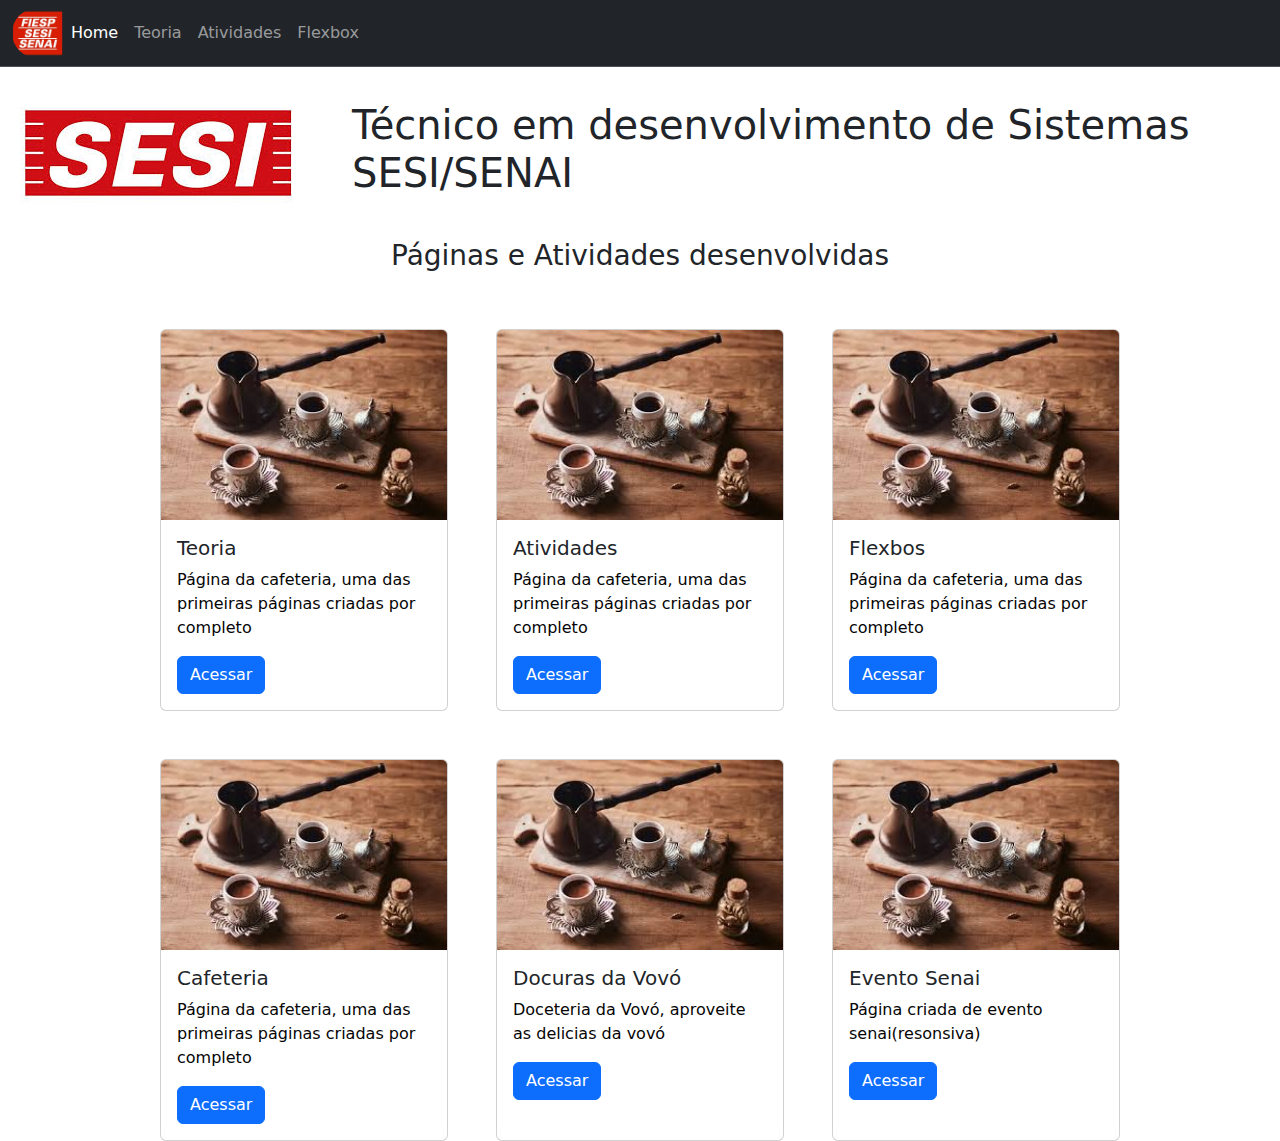
<file: index.html>
<!DOCTYPE html>
<html lang="pt-br">
<head>
    <meta charset="UTF-8">
    <meta name="viewport" content="width=device-width, initial-scale=1.0">
    <title>Página Principal</title>
    <link rel="stylesheet" href="./css/styles.css">
    <link href="https://cdn.jsdelivr.net/npm/bootstrap@5.3.3/dist/css/bootstrap.min.css" rel="stylesheet" integrity="sha384-QWTKZyjpPEjISv5WaRU9OFeRpok6YctnYmDr5pNlyT2bRjXh0JMhjY6hW+ALEwIH" crossorigin="anonymous">
</head>
<body>
    <nav class="navbar navbar-expand-lg bg-dark border-bottom border-body" data-bs-theme="dark">
        <div class="container-fluid">
          <img src="./img/logo.png" class="object-fit-cover rounded-start-circle" style="height: 50px;" alt="">
          <button class="navbar-toggler" type="button" data-bs-toggle="collapse" data-bs-target="#navbarSupportedContent" aria-controls="navbarSupportedContent" aria-expanded="false" aria-label="Toggle navigation">
            <span class="navbar-toggler-icon"></span>
          </button>
          <div class="collapse navbar-collapse" id="navbarSupportedContent">
            <ul class="navbar-nav me-auto mb-2 mb-lg-0">
              <li class="nav-item">
                <a class="nav-link active" aria-current="page" href="#">Home</a>
              </li>
              <li class="nav-item">
                <a class="nav-link" href="#teoria">Teoria</a>
              </li>
              <li class="nav-item">
                <a class="nav-link" href="#atividades">Atividades</a>
              </li>
              
              <li class="nav-item">
                <a class="nav-link" href="#flexbox">Flexbox</a>
              </li>

            </ul>
          </div>
        </div>
      </nav>
      <main class="container-fluid d-flex flex-column align-items-center">
        <div class="d-flex align-items-center gap-5 justify-content-center">
            <img src="img/sesi.png" alt="">
            <h1>Técnico em desenvolvimento de Sistemas SESI/SENAI</h1>
        </div>
        
        <div class="mb-5 text-center">
            <h3>Páginas e Atividades desenvolvidas</h3>
        </div>
        <!-- seção cards  -->
        <div class="d-flex flex-wrap overflow-hidden gap-5 justify-content-center">
            <div class="card" style="width: 18rem;" id="teoria">
                <img src="./img/cafe-3.png" class="card-img-top" alt="...">
                <div class="card-body">
                  <h5 class="card-title">Teoria</h5>
                  <p class="card-text">Página da cafeteria, uma das primeiras páginas criadas por completo</p>
                  <a href="./teoria.html" class="btn btn-primary">Acessar</a>
                </div>
            </div>

            <div class="card" style="width: 18rem;" id="atividades">
            <img src="./img/cafe-3.png" class="card-img-top" alt="...">
            <div class="card-body">
                <h5 class="card-title">Atividades</h5>
                <p class="card-text">Página da cafeteria, uma das primeiras páginas criadas por completo</p>
                <a href="./atividades/atividades.html" class="btn btn-primary">Acessar</a>
                </div>
            </div>

            <div class="card" style="width: 18rem;" id="flexbox">
                <img src="./img/cafe-3.png" class="card-img-top" alt="...">
                <div class="card-body">
                    <h5 class="card-title">Flexbos</h5>
                    <p class="card-text">Página da cafeteria, uma das primeiras páginas criadas por completo</p>
                    <a href="./teoria_flexbox.html" class="btn btn-primary">Acessar</a>
                    </div>
            </div>
            
            <div class="card" style="width: 18rem;" id="cafeteria">
                <img src="./img/cafe-3.png" class="card-img-top" alt="...">
                <div class="card-body">
                  <h5 class="card-title">Cafeteria</h5>
                  <p class="card-text">Página da cafeteria, uma das primeiras páginas criadas por completo</p>
                  <a href="./atividades/exe09_cafeteria/index.html" class="btn btn-primary">Acessar</a>
                </div>
            </div>
            <div class="card" style="width: 18rem;" id="docuras">
                <img src="./img/cafe-3.png" class="card-img-top" alt="...">
                <div class="card-body">
                  <h5 class="card-title">Docuras da Vovó</h5>
                  <p class="card-text">Doceteria  da Vovó, aproveite as delicias da vovó</p>

                  <a href="./atividades/exe11_docuras_da_vovo/index.html" class="btn btn-primary">Acessar</a>
                </div>
            </div>

            <div class="card" style="width: 18rem;" id="docuras">
              <img src="./img/cafe-3.png" class="card-img-top" alt="...">
              <div class="card-body">
                <h5 class="card-title">Evento Senai</h5>
                <p class="card-text">Página criada de evento senai(resonsiva)</p>

                <a href="./atividades/exe12_evento_senai/index.html" class="btn btn-primary">Acessar</a>
              </div>
          </div>
        </div>
      </main>



    <script src="https://cdn.jsdelivr.net/npm/bootstrap@5.3.3/dist/js/bootstrap.bundle.min.js" integrity="sha384-YvpcrYf0tY3lHB60NNkmXc5s9fDVZLESaAA55NDzOxhy9GkcIdslK1eN7N6jIeHz" crossorigin="anonymous"></script>
</body>
</html>
</file>
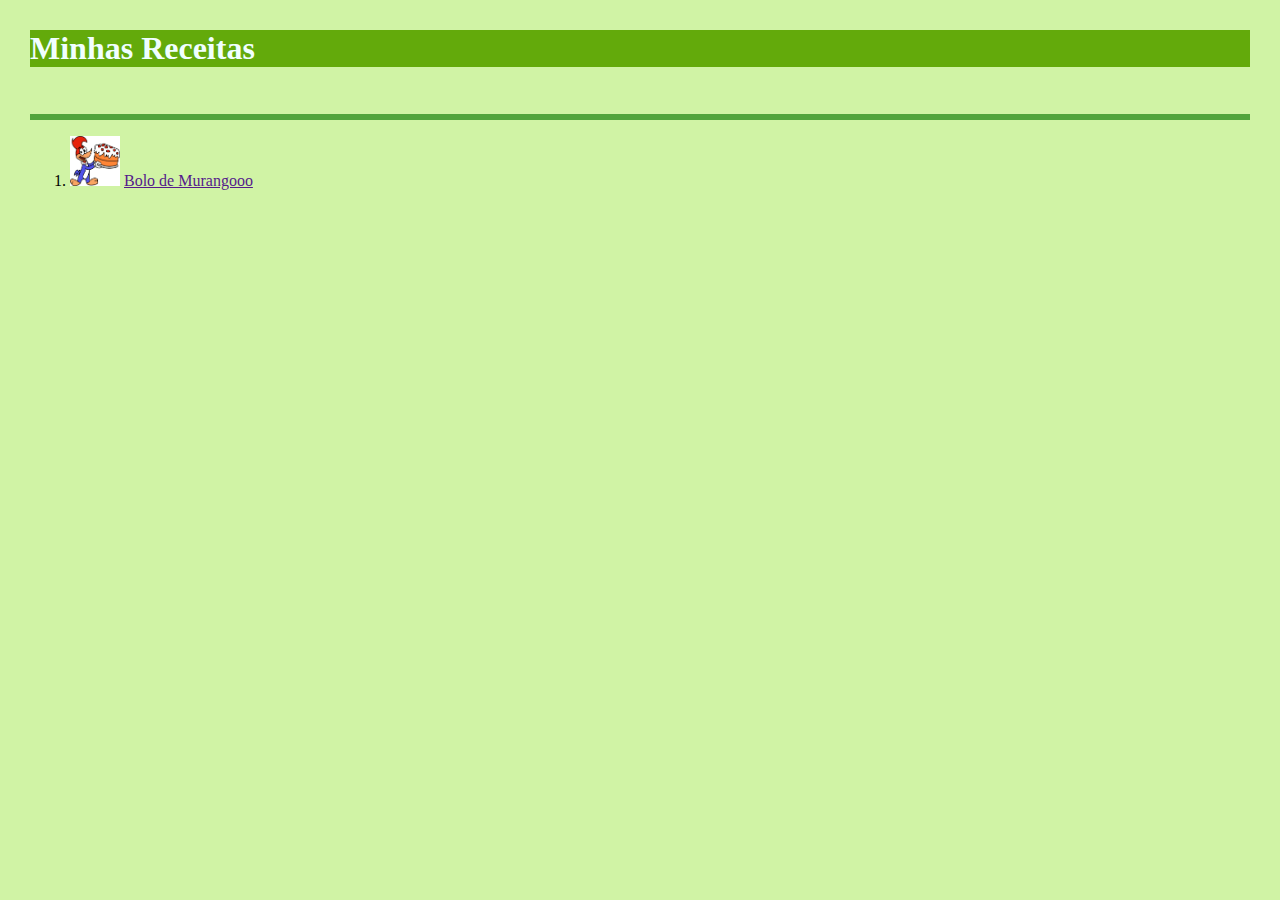
<file: atividades/exe05_receitas/index.html>
<!DOCTYPE html>
<html lang="en">
<head>
    <meta charset="UTF-8">
    <meta name="viewport" content="width=device-width, initial-scale=1.0">
    <title>Livro de Receitas</title>
    <style>
        body{
            margin: 30px;
            background-color: rgb(208, 243, 165);
        }
        h1{
            background-color: rgb(99, 170, 11);
            color: azure;
        }
        .imagem{
            width: 50px;
            height: 50px;
        }
        hr{
           border: rgb(81, 164, 60) 3px solid;
        }
    </style>
</head>
<body>
    <h1>Minhas Receitas</h1><br>
    <hr>
    <ol>
        <li>
            <img class="imagem" src="[data-uri]" alt="">
            <a href="">Bolo de Murangooo</a>
        </li>
    </ol>
</body>
</html>
</file>
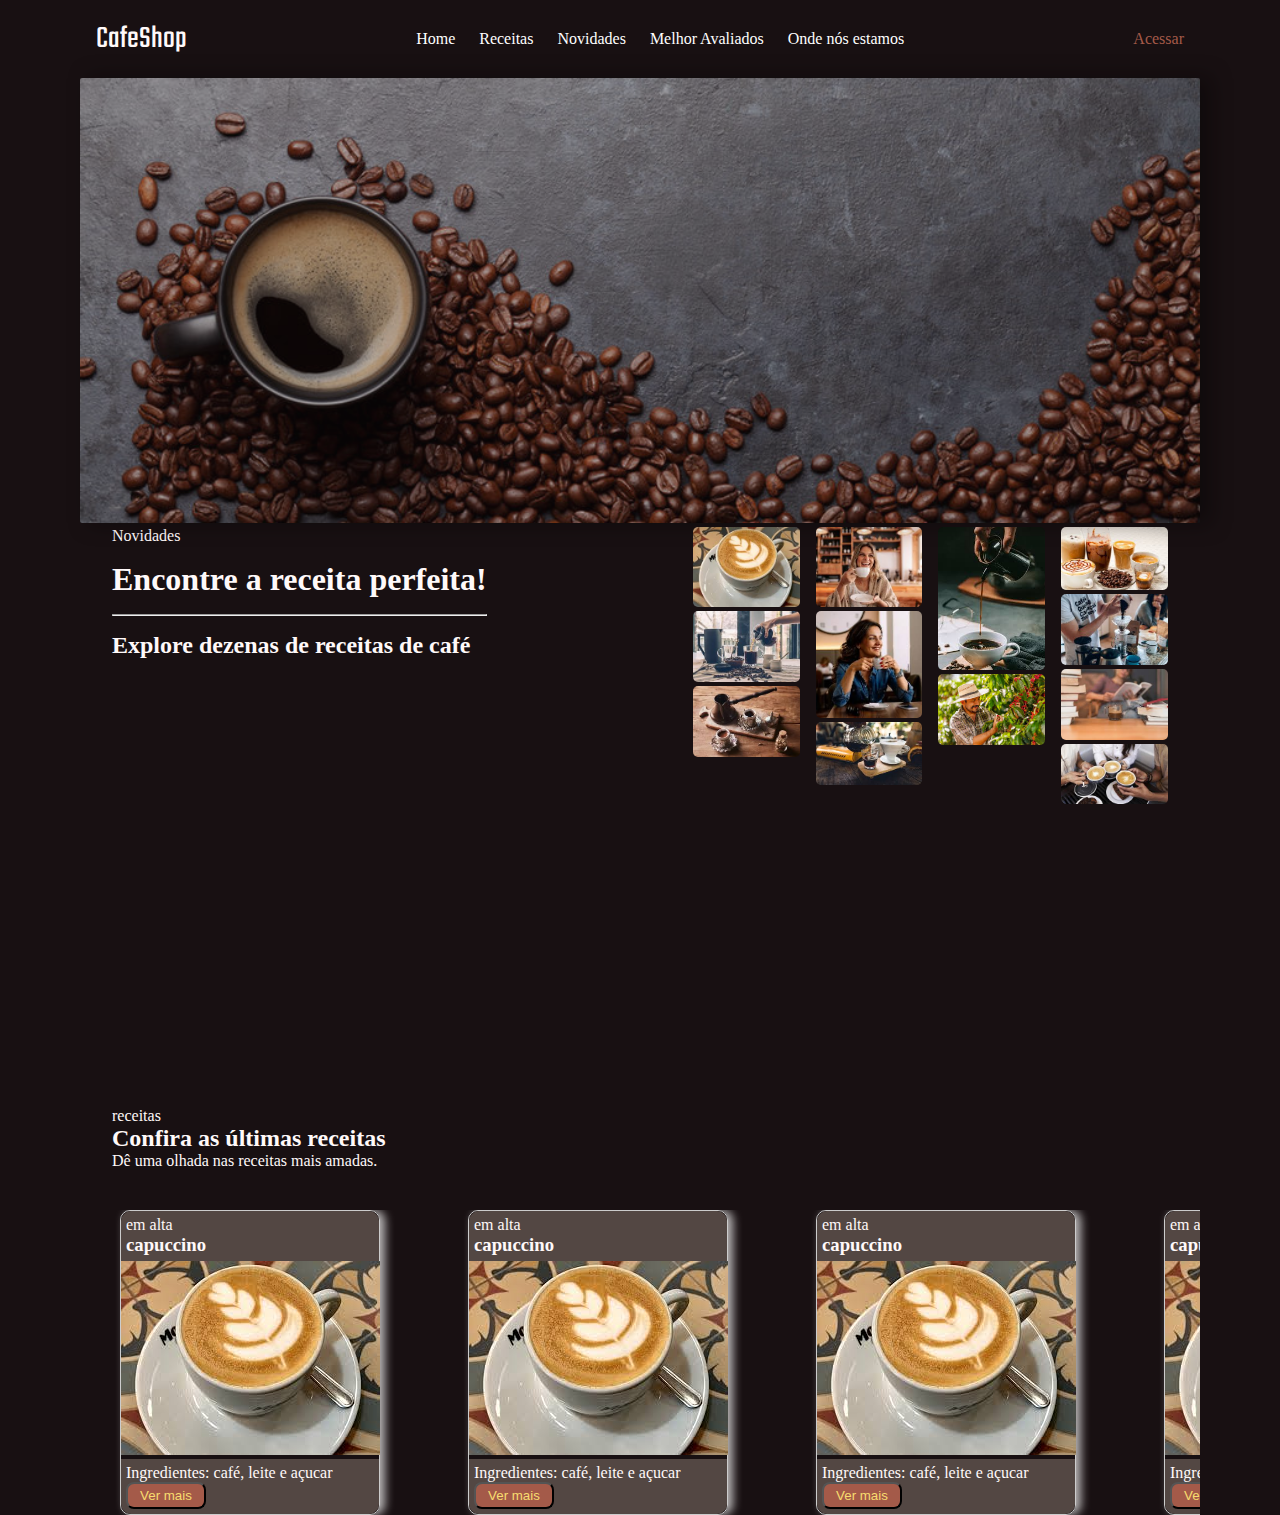
<file: atividades/exe09_cafeteria/index.html>
<!DOCTYPE html>
<html lang="pt-br">
  <head>
    <meta charset="UTF-8" />
    <meta name="viewport" content="width=device-width, initial-scale=1.0" />
    <title>CafeShop</title>
    <link rel="stylesheet" href="./css/styles.css" />
  </head>
  <body>
    <header>
      <nav>
        <span class="logo">CafeShop</span>
        <ul class="menu">
          <li><a href="">Home</a></li>
          <li><a href="#receitas">Receitas</a></li>
          <li><a href="">Novidades</a></li>
          <li><a href="./avaliados.html">Melhor Avaliados</a></li>
          <li><a href="./mapa.html">Onde nós estamos</a></li>
        </ul>
        <a href="" class="acessar">Acessar</a>
      </nav>
    </header>

    <main>
      <div>
        <figure class="banner-cafe">
          <img src="./img/cafe.jpg" alt="" />
        </figure>

        <section class="banner-novidades">
          <header class="banner-conteudo">
            <span>Novidades</span>
            <h1>Encontre a receita perfeita!</h1>
            <hr />
            <h2>Explore dezenas de receitas de café</h2>
          </header>

          <div class="banner-imagens">
            <figure><img src="./img/cafe-1.png" alt="" /></figure>
            <figure><img src="./img/cafe-2.png" alt="" /></figure>
            <figure><img src="./img/cafe-3.png" alt="" /></figure>
            <figure><img src="./img/cafe-4.png" alt="" /></figure>
            <figure><img src="./img/cafe-5.png" alt="" /></figure>
            <figure><img src="./img/cafe-6.png" alt="" /></figure>
            <figure><img src="./img/cafe-7.png" alt="" /></figure>
            <figure><img src="./img/cafe-8.png" alt="" /></figure>
            <figure><img src="./img/cafe-9.png" alt="" /></figure>
            <figure><img src="./img/cafe-10.png" alt="" /></figure>
            <figure><img src="./img/cafe-11.png" alt="" /></figure>
            <figure><img src="./img/cafe-12.png" alt="" /></figure>
          </div>
        </section>
      </div>

      <header class="receitas" id="receitas">
        <span>receitas</span>
        <h2>Confira as últimas receitas</h2>
        <p>Dê uma olhada nas receitas mais amadas.</p>
      </header> 

      <div class="card-novo">
           
        <div class="card">
            <header class="cabecalho-card">
                <span>em alta</span>
                <h3>capuccino</h3>
            </header>
            <section  class="conteudo-card">
                <img src="./img/cafe-1.png" alt="Foto de um cafe na xicara">
            </section>
            <footer class="rodape-card">
                <p>Ingredientes: café, leite e açucar</p>
                <button>Ver mais</button>
            </footer>
        </div>

        <div class="card">
            <header class="cabecalho-card">
                <span>em alta</span>
                <h3>capuccino</h3>
            </header>
            <section  class="conteudo-card">
                <img src="./img/cafe-1.png" alt="Foto de um cafe na xicara">
            </section>
            <footer class="rodape-card">
                <p>Ingredientes: café, leite e açucar</p>
                <button>Ver mais</button>
            </footer>
        </div>

        <div class="card">
            <header class="cabecalho-card">
                <span>em alta</span>
                <h3>capuccino</h3>
            </header>
            <section  class="conteudo-card">
                <img src="./img/cafe-1.png" alt="Foto de um cafe na xicara">
            </section>
            <footer class="rodape-card">
                <p>Ingredientes: café, leite e açucar</p>
                <button>Ver mais</button>
            </footer>
        </div>

        <div class="card">
            <header class="cabecalho-card">
                <span>em alta</span>
                <h3>capuccino</h3>
            </header>
            <section  class="conteudo-card">
                <img src="./img/cafe-1.png" alt="Foto de um cafe na xicara">
            </section>
            <footer class="rodape-card">
                <p>Ingredientes: café, leite e açucar</p>
                <button>Ver mais</button>
            </footer>
        </div>

      </div>
    </main>
  </body>
</html>
</file>
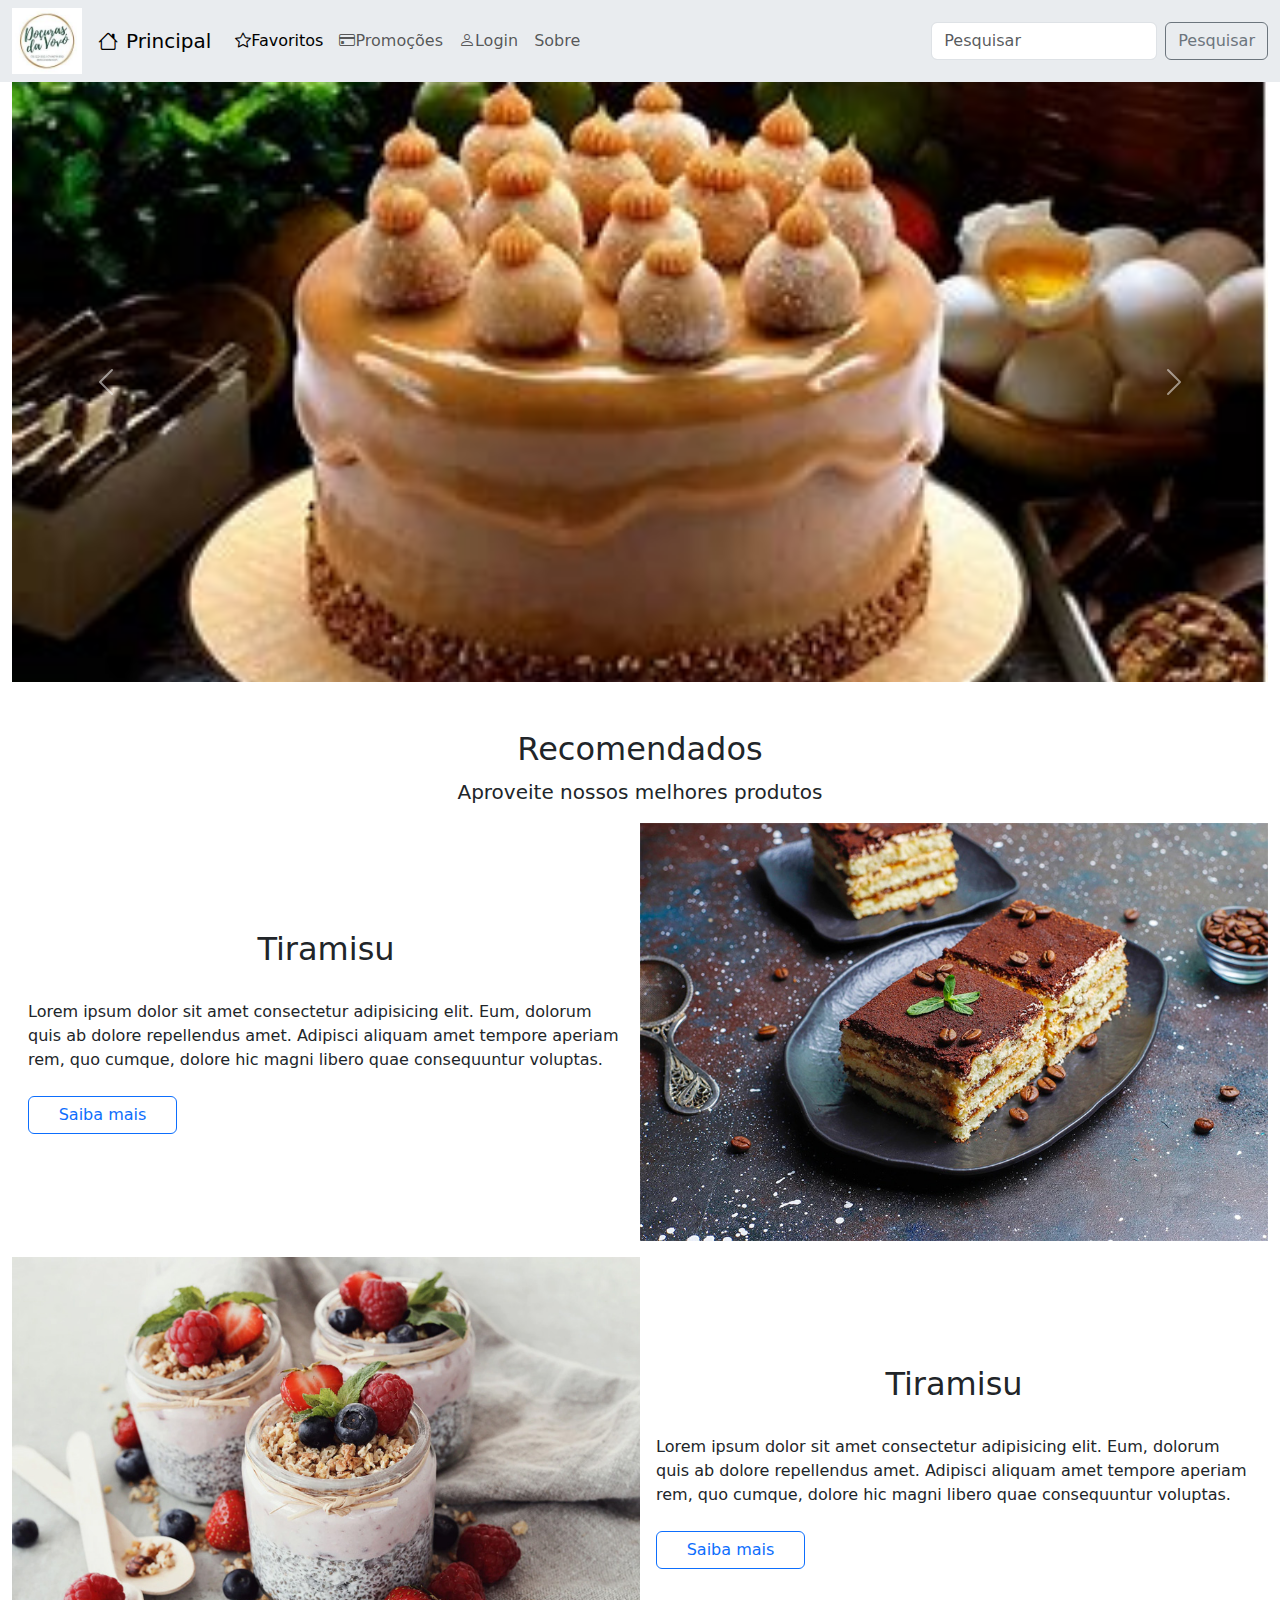
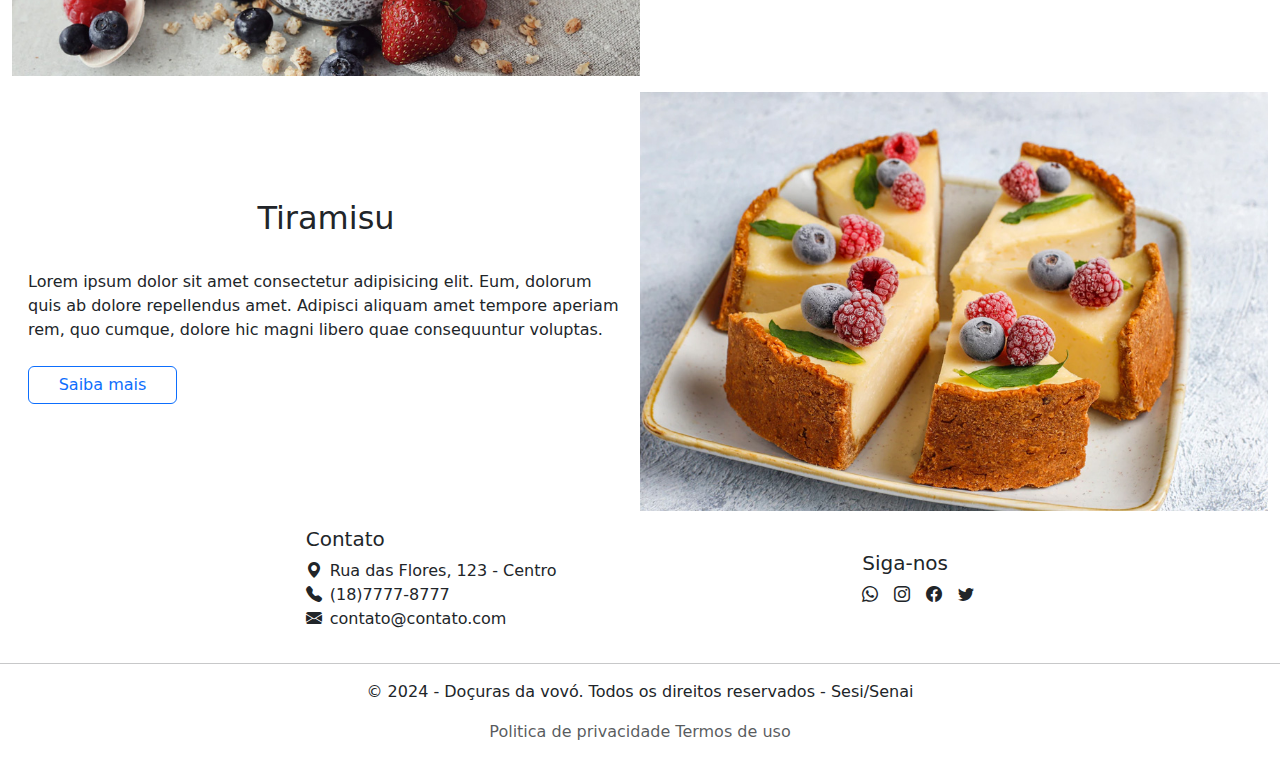
<file: atividades/exe11_docuras_da_vovo/index.html>
<!DOCTYPE html>
<html lang="pt-br">
<head>
    <meta charset="UTF-8">
    <meta name="viewport" content="width=device-width, initial-scale=1.0">
    <title>Doçuras da vovó</title>
    <link rel="stylesheet" href="./css/style.css">

    <!-- Incluindo o bootstrap -->
    <link href="https://cdn.jsdelivr.net/npm/bootstrap@5.3.3/dist/css/bootstrap.min.css" rel="stylesheet" integrity="sha384-QWTKZyjpPEjISv5WaRU9OFeRpok6YctnYmDr5pNlyT2bRjXh0JMhjY6hW+ALEwIH" crossorigin="anonymous">

    <!-- Incluindo icones -->
    <link rel="stylesheet" href="https://cdn.jsdelivr.net/npm/bootstrap-icons@1.11.3/font/bootstrap-icons.min.css">
</head>
<body>
    <!-- Barra de navegação -->
    <nav class="navbar navbar-expand-lg bg-body-secondary">
        <div class="container-fluid">
          <img src="./img/logo.png" class="logo">
          <a class="navbar-brand ms-3" href="#">
            <i class="bi bi-house me-2"></i>Principal
          </a>
          <button class="navbar-toggler" type="button" data-bs-toggle="collapse" data-bs-target="#navbarSupportedContent" aria-controls="navbarSupportedContent" aria-expanded="false" aria-label="Toggle navigation">
            <span class="navbar-toggler-icon"></span>
          </button>
          <div class="collapse navbar-collapse" id="navbarSupportedContent">
            <ul class="navbar-nav me-auto mb-2 mb-lg-0">
              <li class="nav-item">
                <a class="nav-link active" aria-current="page" href="#">
                    <i class="bi bi-star azul"></i>Favoritos</a>
              </li>
              <li class="nav-item">
                <a class="nav-link" href="#">
                    <i class="bi bi-credit-card"></i>Promoções</a>
              </li>
              <li class="nav-item">
                <a class="nav-link" href="#">
                    <i class="bi bi-person"></i>Login</a>
              </li>
              <li class="nav-item">
                <a class="nav-link" href="#">Sobre</a>
              </li>
            </ul>

            <form class="d-flex" role="search">
              <input class="form-control me-2" type="search" placeholder="Pesquisar" aria-label="Search">
              <button class="btn btn-outline-secondary" type="submit">Pesquisar</button>
            </form>
          </div>
        </div>
      </nav>
      <main class="container-fluid">
        <!-- criando carrossel -->

        <div id="carouselExample" class="carousel slide">
            <div class="carousel-inner">
              <div class="carousel-item active">
                <img src="./img/carrossel1.png" class="d-block w-100" alt="...">
              </div>
              <div class="carousel-item">
                <img src="./img/carrossel2.png" class="d-block w-100" alt="...">
              </div>
              <div class="carousel-item">
                <img src="./img/carrossel3.png" class="d-block w-100" alt="...">
              </div>
            </div>
            <button class="carousel-control-prev" type="button" data-bs-target="#carouselExample" data-bs-slide="prev">
              <span class="carousel-control-prev-icon" aria-hidden="true"></span>
              <span class="visually-hidden">Previous</span>
            </button>
            <button class="carousel-control-next" type="button" data-bs-target="#carouselExample" data-bs-slide="next">
              <span class="carousel-control-next-icon" aria-hidden="true"></span>
              <span class="visually-hidden">Next</span>
            </button>
          </div>

          <!-- Recomendados -->
           <div class="text-center mt-5">
                <h2>Recomendados</h2>
                <span class="fs-5">Aproveite nossos melhores produtos</span>
           </div>

           <!-- Produtos -->
           <section class="d-flex align-items-center w-100 mt-3">
             <div class="d-flex flex-column w-50 p-3 gap-4">
                <h2 class="text-center">Tiramisu</h2>
                <span>Lorem ipsum dolor sit amet consectetur adipisicing elit. Eum, dolorum quis ab dolore repellendus amet. Adipisci aliquam amet tempore aperiam rem, quo cumque, dolore hic magni libero quae consequuntur voluptas.</span>
                <a href="" class="btn btn-outline-primary w-25 ">Saiba mais</a>
            </div>
            <img src="./img/dish1.jpg" alt="" class="w-50">
           </section>


           <section class="d-flex align-items-center w-100 mt-3">
            <img src="./img/dish2.jpg" alt="" class="w-50">
            <div class="d-flex flex-column w-50 p-3 gap-4">
               <h2 class="text-center">Tiramisu</h2>
               <span>Lorem ipsum dolor sit amet consectetur adipisicing elit. Eum, dolorum quis ab dolore repellendus amet. Adipisci aliquam amet tempore aperiam rem, quo cumque, dolore hic magni libero quae consequuntur voluptas.</span>
               <a href="" class="btn btn-outline-primary w-25 ">Saiba mais</a>
           </div>
          </section>


          <section class="d-flex align-items-center w-100 mt-3">
            <div class="d-flex flex-column w-50 p-3 gap-4">
               <h2 class="text-center">Tiramisu</h2>
               <span>Lorem ipsum dolor sit amet consectetur adipisicing elit. Eum, dolorum quis ab dolore repellendus amet. Adipisci aliquam amet tempore aperiam rem, quo cumque, dolore hic magni libero quae consequuntur voluptas.</span>
               <a href="" class="btn btn-outline-primary w-25 ">Saiba mais</a>
           </div>
           <img src="./img/dish3.jpg" alt="" class="w-50">
          </section>
      </main>

      <footer>
        <div class="mt-3">
            <div class="d-flex justify-content-evenly align-items-center">
                <!-- Seção de contato -->
                <div>
                    <h5>Contato</h5>
                    <ul class="list-unstyled">
                        <li><i class="bi bi-geo-alt-fill me-2"></i>Rua das Flores, 123 - Centro</li>
                        <li><i class="bi bi-telephone-fill me-2"></i>(18)7777-8777</li>
                        <li><i class="bi bi-envelope-fill me-2"></i>contato@contato.com</li>
                    </ul>
                </div>
                
                <!-- Seção de Redes Sociais -->
                 <div>
                    <h5>Siga-nos</h5>
                    <ul class="list-unstyled d-flex gap-3">
                        <li><a href="" class="text-dark"><i class="bi bi-whatsapp"></i></a></li>
                        <li><a href="" class="text-dark"><i class="bi bi-instagram"></i></a></li>
                        <li><a href="" class="text-dark"><i class="bi bi-facebook"></i></a></li>
                        <li><a href="" class="text-dark"><i class="bi bi-twitter"></i></a></li>
                    </ul>
                 </div>
            </div>
            <hr class="my-3">

            <div class="text-center">
                <p>&copy; 2024 - Doçuras da vovó. Todos os direitos reservados - Sesi/Senai</p>
                <p>
                    <a href="" class="text-decoration-none text-muted">Politica de privacidade</a>

                    <a href="" class="text-decoration-none text-muted">Termos de uso</a>
                </p>
            </div>
        </div>
      </footer>


    <!-- Incluindo js -->
    <script src="https://cdn.jsdelivr.net/npm/bootstrap@5.3.3/dist/js/bootstrap.bundle.min.js" integrity="sha384-YvpcrYf0tY3lHB60NNkmXc5s9fDVZLESaAA55NDzOxhy9GkcIdslK1eN7N6jIeHz" crossorigin="anonymous"></script>
</body>
</html>
</file>
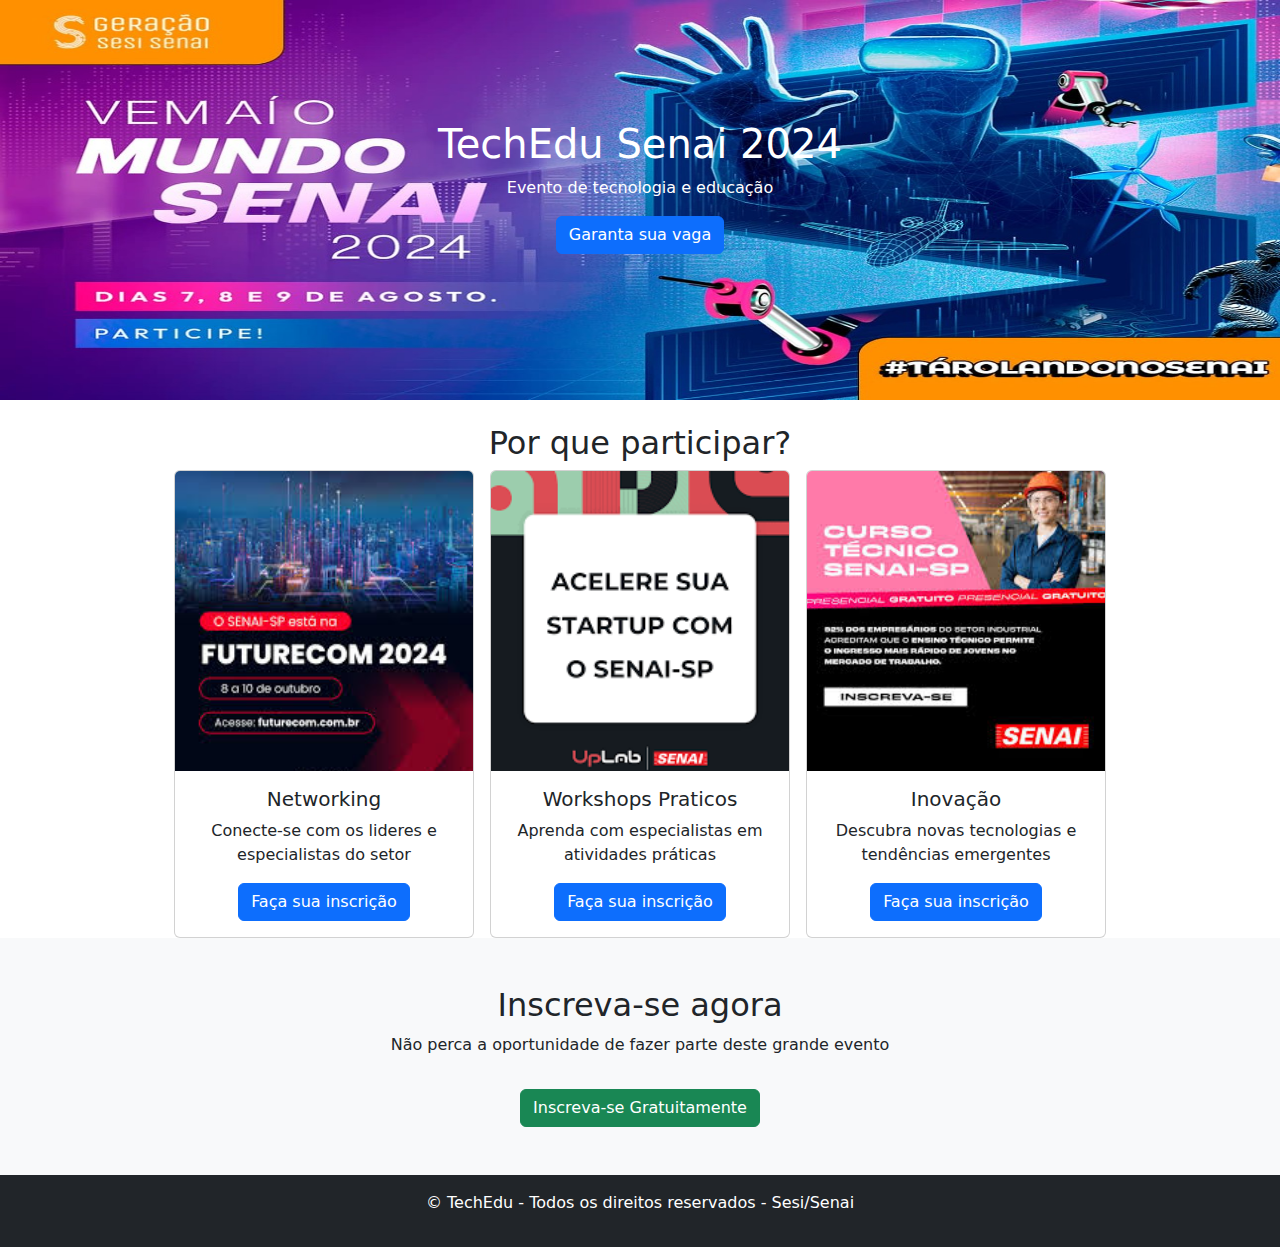
<file: atividades/exe12_evento_senai/index.html>
<!DOCTYPE html>
<html lang="pt-br">
<head>
    <meta charset="UTF-8">
    <meta name="viewport" content="width=device-width, initial-scale=1.0">
    <title>Evento Senai 2024</title>
    <!-- linkar style -->
    <link rel="stylesheet" href="./css/styles.css">

    <!-- linkar bootstrap -->
    <link href="https://cdn.jsdelivr.net/npm/bootstrap@5.3.3/dist/css/bootstrap.min.css" rel="stylesheet" integrity="sha384-QWTKZyjpPEjISv5WaRU9OFeRpok6YctnYmDr5pNlyT2bRjXh0JMhjY6hW+ALEwIH" crossorigin="anonymous">

    <!-- linkar icones -->
    <link rel="stylesheet" href="https://cdn.jsdelivr.net/npm/bootstrap-icons@1.11.3/font/bootstrap-icons.min.css">
</head>
<body>
<!-- banner  -->
<div class="banner-container">
    <div class="banner">
        <img src="./img/banner.png" alt="Banner Evento">
        <div class="text-center banner-text">
            <h1>TechEdu Senai 2024</h1>
            <p>Evento de tecnologia e educação</p>
            <a class="btn btn-primary" href="#inscricao">Garanta sua vaga</a>
        </div>
    </div>
</div>
<section class="container mt-4">
    <h2 class="text-center">Por que participar?</h2>
    <div class="d-flex gap-3 flex-wrap justify-content-center">
    <!-- secao de destaques -->
        <div class="card" style="width: 18rem;">
            <img src="./img/card1.png" class="card-img-top" alt="...">
            <div class="card-body text-center">
                <h5 class="card-title">Networking</h5>
                <p class="card-text">Conecte-se com os lideres e especialistas do setor</p>
                <a href="#" class="btn btn-primary">Faça sua inscrição</a>
            </div>
        </div>

        <div class="card" style="width: 18rem;">
            <img src="./img/card2.png" class="card-img-top" alt="...">
            <div class="card-body text-center">
                <h5 class="card-title">Workshops Praticos</h5>
                <p class="card-text">Aprenda com especialistas em atividades práticas</p>
                <a href="#" class="btn btn-primary">Faça sua inscrição</a>
            </div>
        </div>

        <div class="card" style="width: 18rem;">
            <img src="./img/card3.png" class="card-img-top" alt="...">
            <div class="card-body text-center">
                <h5 class="card-title">Inovação</h5>
                <p class="card-text">Descubra novas tecnologias e tendências emergentes</p>
                <a href="#" class="btn btn-primary">Faça sua inscrição</a>
            </div>
        </div>
    </div>
</section>

<section id="inscricao" class="bg-light p-5 text-center">
    <h2>Inscreva-se agora</h2>
    <p>Não perca a oportunidade de fazer parte deste grande evento</p>
    <a href="./inscricao.html" class="btn btn-success mt-3">Inscreva-se Gratuitamente</a>
</section>

<footer class="bg-dark text-white text-center p-3">
    <p>&copy; TechEdu - Todos os direitos reservados - Sesi/Senai</p>
</footer>
<!-- linkar javascript -->
<script src="https://cdn.jsdelivr.net/npm/bootstrap@5.3.3/dist/js/bootstrap.bundle.min.js" integrity="sha384-YvpcrYf0tY3lHB60NNkmXc5s9fDVZLESaAA55NDzOxhy9GkcIdslK1eN7N6jIeHz" crossorigin="anonymous"></script>
</body>
</html>
</file>
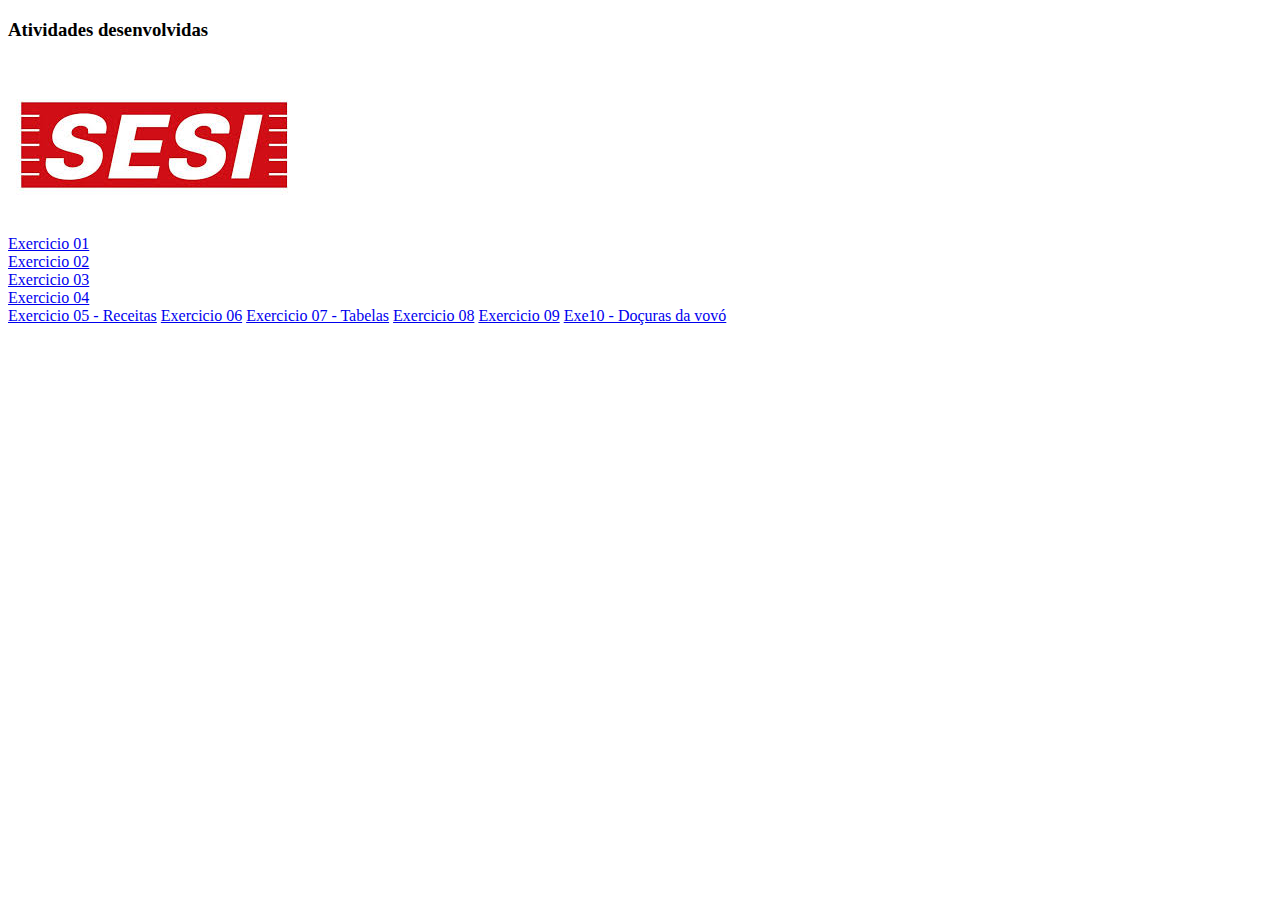
<file: atividades/atividades.html>
<!DOCTYPE html>
<html lang="pt-br">
<head>
    <meta charset="UTF-8">
    <meta name="viewport" content="width=device-width, initial-scale=1.0">
    <title>Atividades</title>
</head>
<body>
    <h3>Atividades desenvolvidas</h3>
    <a href="../index.html"><img src="../img/sesi.png" alt=""></a><br>
    <a href="./exe01.html">Exercicio 01</a><br>
    <a href="./exe02.html">Exercicio 02</a><br>
    <a href="./exe03.html">Exercicio 03</a><br>
    <a href="./exe04.html">Exercicio 04</a><br>
    <a href="../atividades/exe05_receitas/index.html">Exercicio 05 - Receitas</a>
    <a href="../atividades/exe06.html">Exercicio 06</a>
    <a href="../atividades/exe07.html">Exercicio 07 - Tabelas</a>
    <a href="../atividades/exe08_formularios/index.html">Exercicio 08</a>
    <a href="../atividades//exe09_cafeteria/index.html">Exercicio 09</a>
    <a href="../atividades/exe11_docuras_da_vovo/index.html">Exe10 - Doçuras da vovó</a>
</body>
</html>
</file>
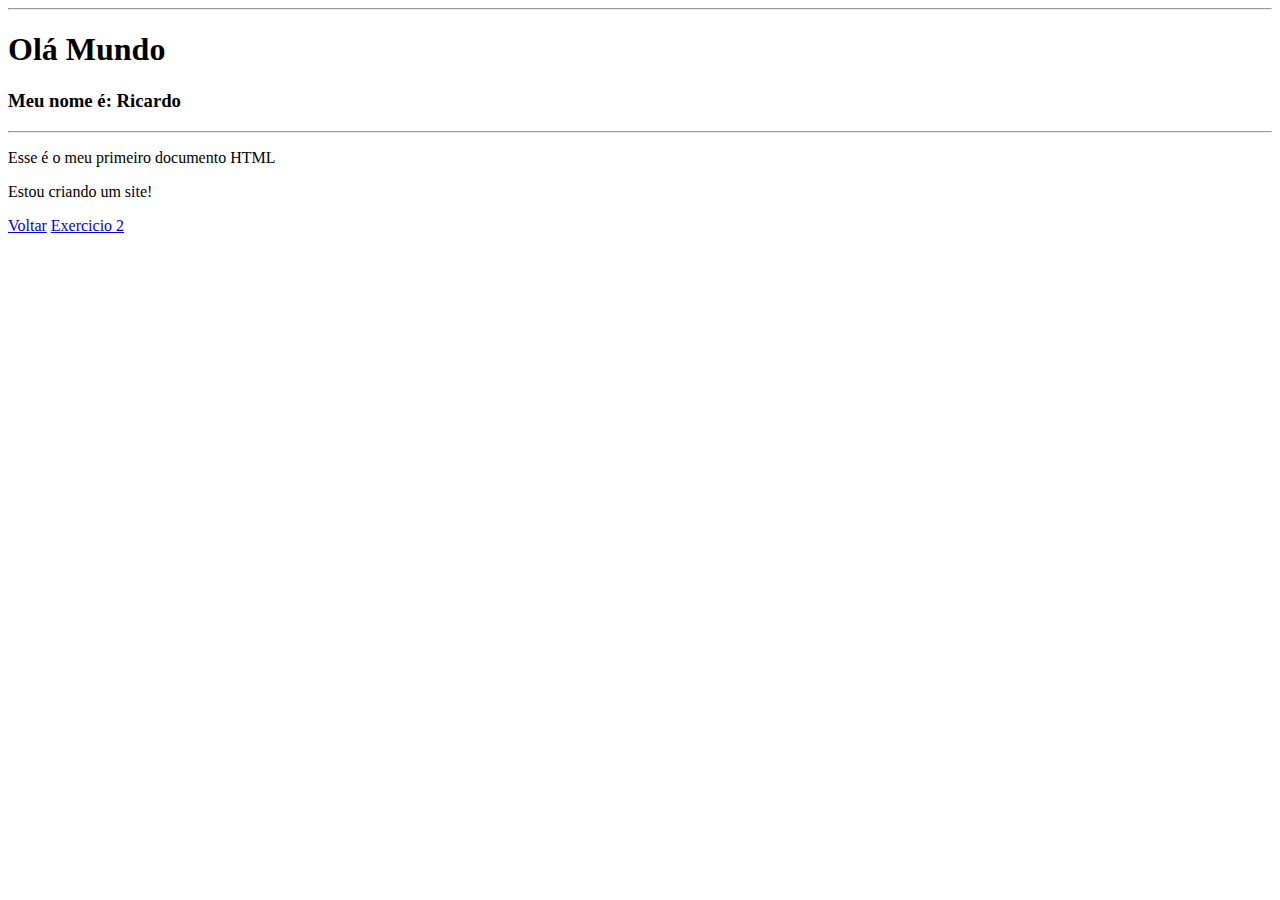
<file: atividades/exe01.html>
<!DOCTYPE html>
<html lang="en">
<head>
    <meta charset="UTF-8">
    <meta name="viewport" content="width=device-width, initial-scale=1.0">
    <title>Document</title>
</head>
<body>
    <hr>
    <h1>Olá Mundo</h1>
    <h3>Meu nome é: Ricardo</h3>
    <hr>
    <p>Esse é o meu primeiro documento HTML</p>
    <p>Estou criando um site!</p>
    <a href="../teoria.html">Voltar</a>
    <a href="exe02.html">Exercicio 2</a>
</body>
</html>
</file>
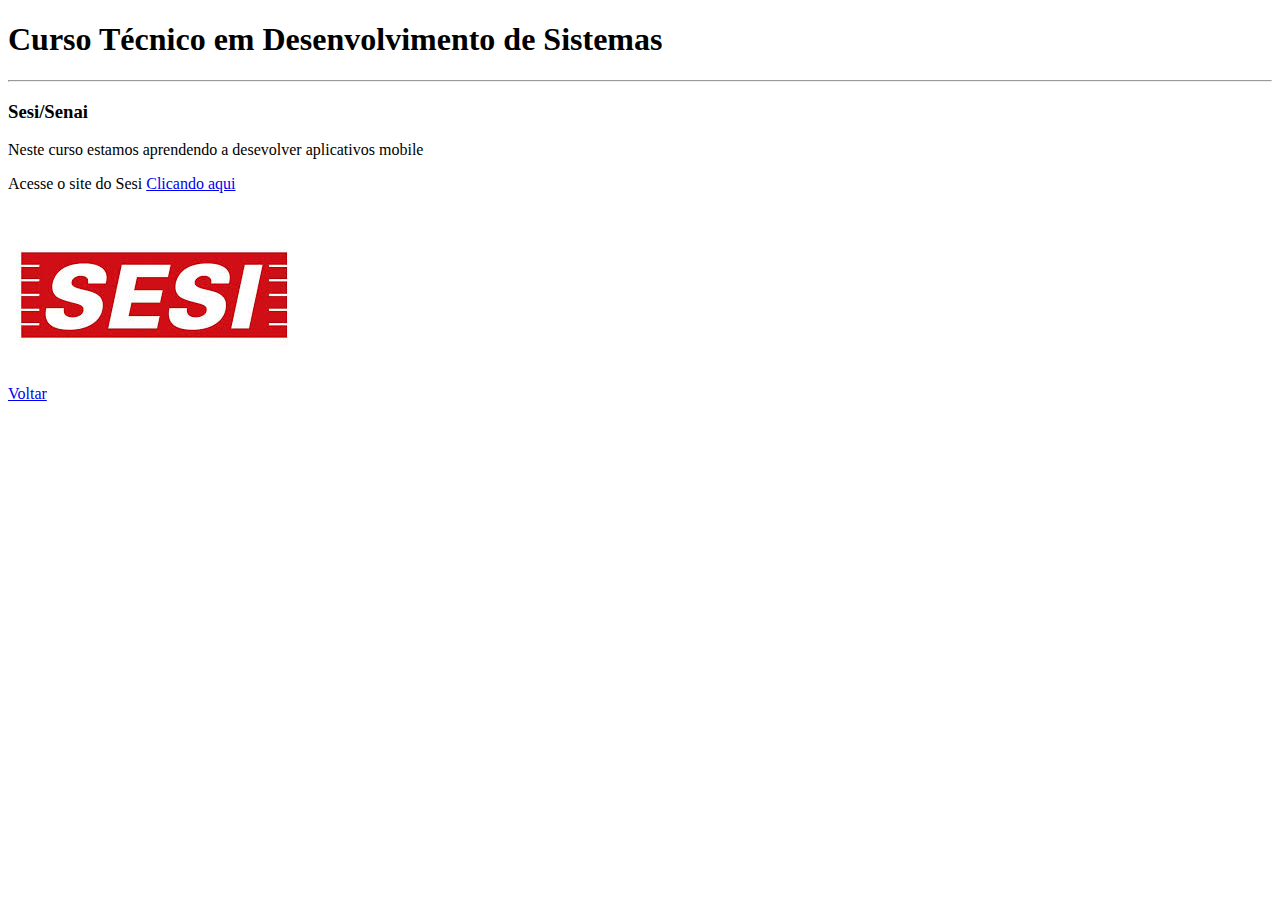
<file: atividades/exe03.html>
<!DOCTYPE html>
<html lang="pt-br">
<head>
    <meta charset="UTF-8">
    <meta name="viewport" content="width=device-width, initial-scale=1.0">
    <title>Exercicio 03</title>
</head>
<body>
    <h1>Curso Técnico em Desenvolvimento de Sistemas</h1>
    <hr>
    <h3>Sesi/Senai</h3>
    <p>Neste curso estamos aprendendo a desevolver aplicativos mobile</p>
    <p>Acesse o site do Sesi <a href="https://www.sesi.org.br">Clicando aqui</a></p>
    <img src="../img/sesi.png" alt=""><br>
    <a href="../teoria.html">Voltar</a>
</body>
</html>
</file>
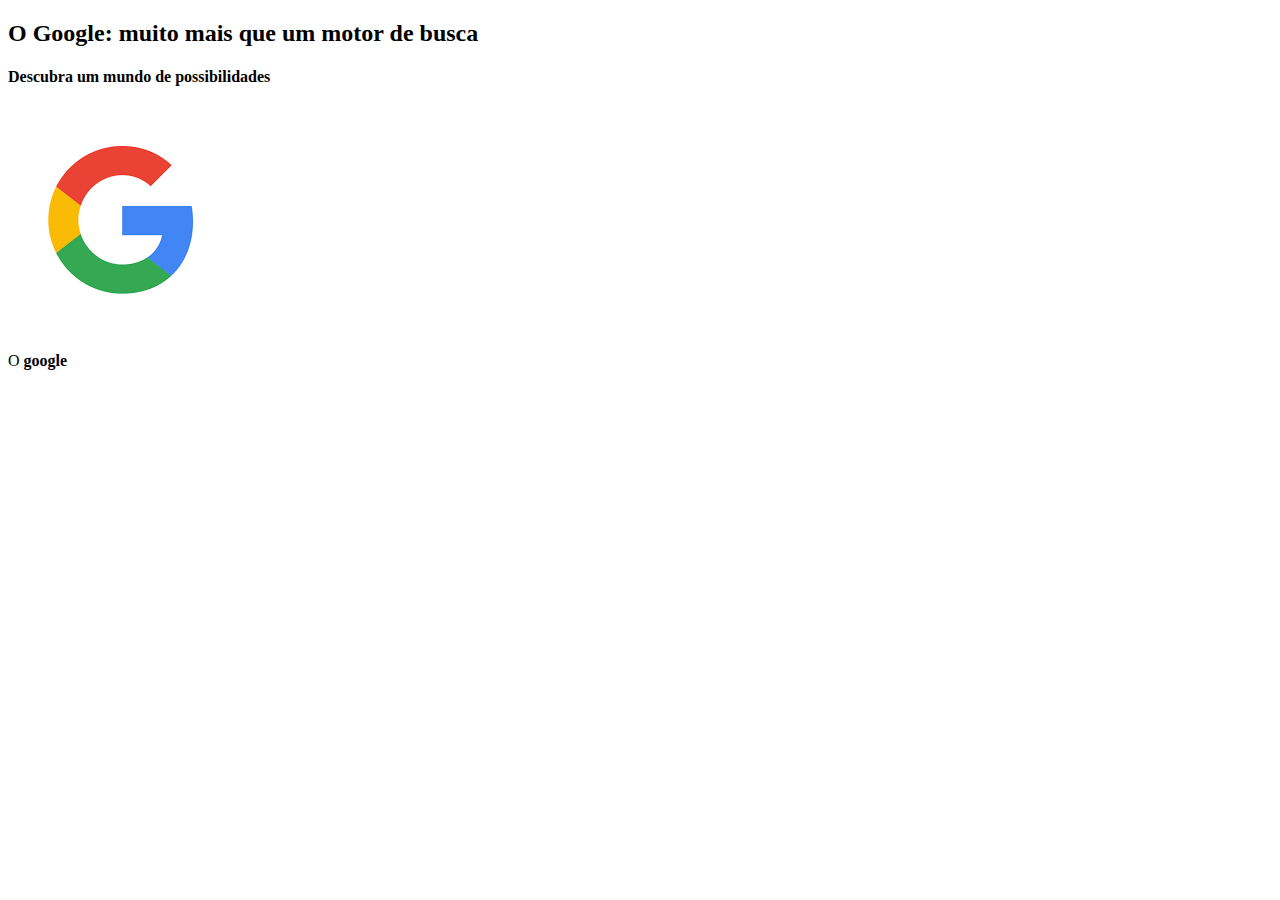
<file: atividades/exe04.html>
<!DOCTYPE html>
<html lang="en">
<head>
    <meta charset="UTF-8">
    <meta name="viewport" content="width=device-width, initial-scale=1.0">
    <title>Exercicio 04</title>
</head>
<body>
    <h2>O Google: muito mais que um motor de busca</h2>
    <h4>Descubra um mundo de possibilidades</h4>
    <img src="../img/google.png" alt="">
    <p>O <strong>google</strong></p>
</body>
</html>
</file>
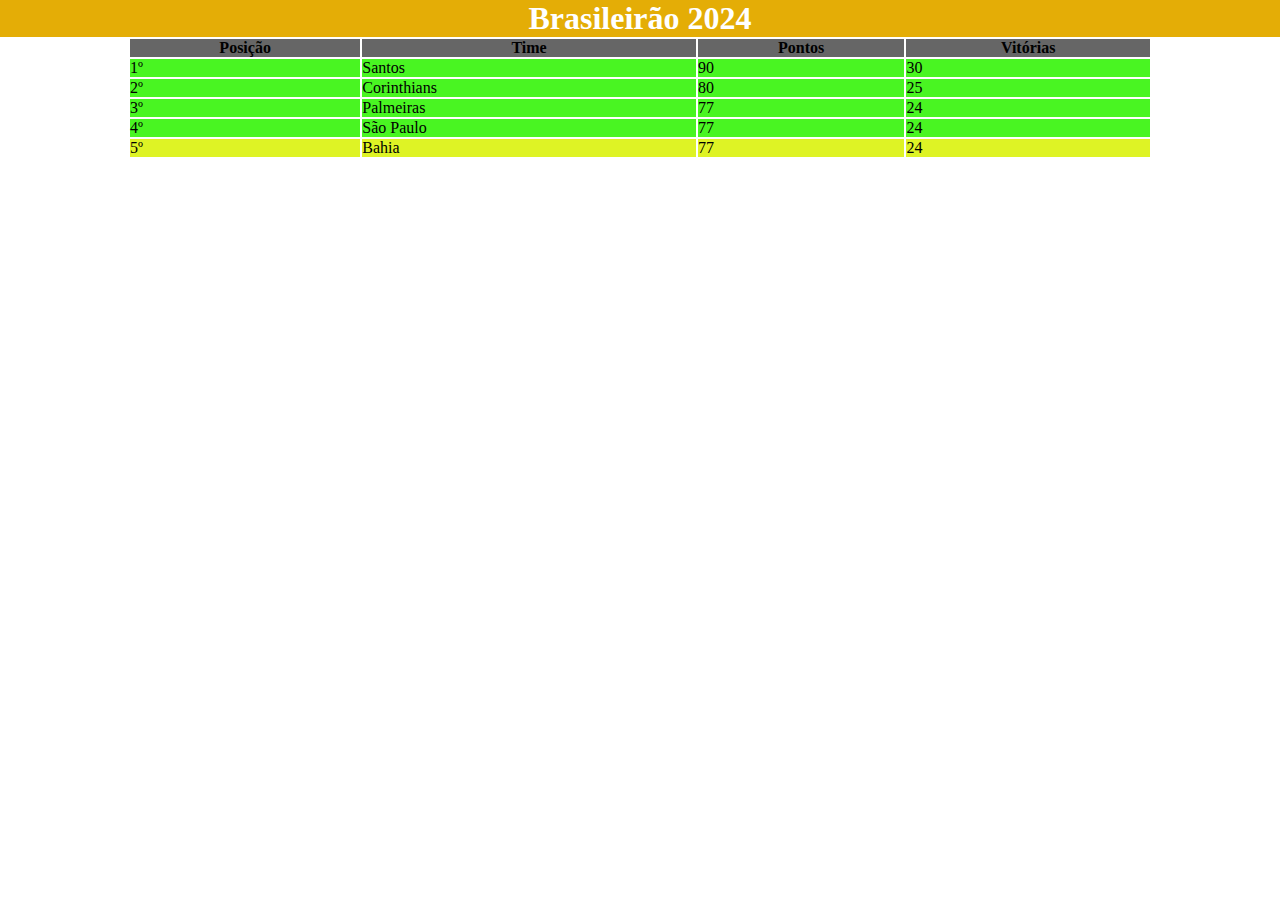
<file: atividades/exe06.html>
<!DOCTYPE html>
<html lang="en">
<head>
    <meta charset="UTF-8">
    <meta name="viewport" content="width=device-width, initial-scale=1.0">
    <title>Tabela de Classificação</title>
    <link rel="stylesheet" href="../css/styles.css">
</head>
<body>
    <h1 class="titulo">Brasileirão 2024</h1>
    <p class="alinhar">
        <table class="tabel">
            <thead class="th-brasileiro">
                <th>Posição</th>
                <th>Time</th>
                <th>Pontos</th>
                <th>Vitórias</th>
            </thead>
            <tbody>
                <tr class="linha-br">
                    <td>1º</td>
                    <td>Santos</td>
                    <td>90</td>
                    <td>30</td>
                </tr>
                <tr class="linha-br">
                    <td>2º</td>
                    <td>Corinthians</td>
                    <td>80</td>
                    <td>25</td>
                </tr>
                <tr class="linha-br">
                    <td>3º</td>
                    <td>Palmeiras</td>
                    <td>77</td>
                    <td>24</td>
                </tr>
                <tr class="linha-br">
                    <td>4º</td>
                    <td>São Paulo</td>
                    <td>77</td>
                    <td>24</td>
                </tr>
                <tr class="linha-br2">
                    <td>5º</td>
                    <td>Bahia</td>
                    <td>77</td>
                    <td>24</td>
                </tr>
            </tbody>
        </table>
    </p>
</body>
</html>
</file>
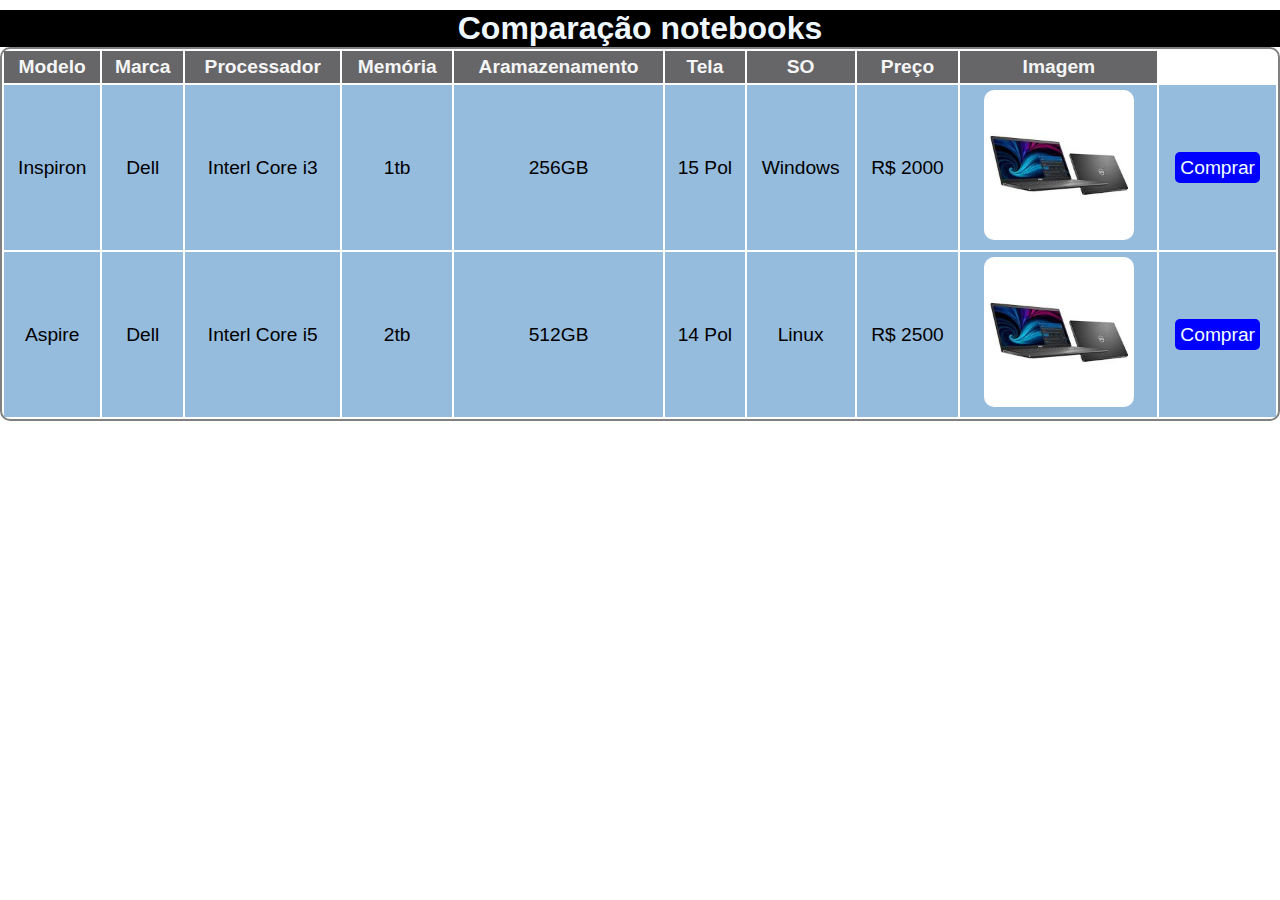
<file: atividades/exe07.html>
<!DOCTYPE html>
<html lang="en">
<head>
    <meta charset="UTF-8">
    <meta name="viewport" content="width=device-width, initial-scale=1.0">
    <title>Comparação de preços Notebooks</title>
    <link rel="stylesheet" href="../css/exe07.css">
</head>
<body>
    <table>
        <thead>
                <h1 class="fonte"> Comparação notebooks</h1>
            <tr>
                <th>Modelo</th>
                <th>Marca</th>
                <th>Processador</th>
                <th>Memória</th>
                <th>Aramazenamento</th>
                <th>Tela</th>
                <th>SO</th>
                <th>Preço</th>
                <th>Imagem</th>
            </tr>
        </thead>
        <tbody>
            <tr>
                <td>Inspiron</td>
                <td>Dell</td>
                <td>Interl Core i3</td>
                <td>1tb</td>
                <td>256GB</td>
                <td>15 Pol</td>
                <td>Windows</td>
                <td>R$ 2000</td>
                <td><img src="[data-uri]" alt=""></td>
                <td><a target="_blank" href="https://www.dell.com/pt-br/shop/cty/pdp/spd/inspiron-15-3520-laptop/i3520wadl1010bts?tfcid=23685889&gacd=9657105-14064-5763017-361698964-0&dgc=ST&cid=71700000119420126&gclid=06ef164812ef1109814f70a446332c5d&gclsrc=3p.ds&msclkid=06ef164812ef1109814f70a446332c5d&utm_source=bing&utm_medium=cpc&utm_campaign=BR_AP_PLA-PMAX_Systems&utm_term=2329246664595806&utm_content=Systems%20-%20Perene">Comprar</a></td>
            </tr>
            <tr>
                <td>Aspire</td>
                <td>Dell</td>
                <td>Interl Core i5</td>
                <td>2tb</td>
                <td>512GB</td>
                <td>14 Pol</td>
                <td>Linux</td>
                <td>R$ 2500</td>
                <td><img src="[data-uri]" alt=""></td>
                <td><a target="_blank" href="https://www.dell.com/pt-br/shop/cty/pdp/spd/inspiron-15-3520-laptop/i3520wadl1010bts?tfcid=23685889&gacd=9657105-14064-5763017-361698964-0&dgc=ST&cid=71700000119420126&gclid=06ef164812ef1109814f70a446332c5d&gclsrc=3p.ds&msclkid=06ef164812ef1109814f70a446332c5d&utm_source=bing&utm_medium=cpc&utm_campaign=BR_AP_PLA-PMAX_Systems&utm_term=2329246664595806&utm_content=Systems%20-%20Perene">Comprar</a></td>
            </tr>
        </tbody>
    </table>
</body>
</html>
</file>
<file: css/styles.css>
/* Seletor universal */
        * {
            margin: 0;
            padding: 0;
        }
        /* Seletor de tipo, aplicando em uma tag */
        p{
            color: rgb(5, 5, 5);
        }

        /* Seletor de classe */
        .paragrafo{
            background-color: chocolate;
            /* margin: 10px; - Aplica em todas as margens*/
            /* margin: 10px 40px; - Aplica nas margens 'Laterais' e 'superior e inferior' */
            /*margin: 10px 20px 30px 40px;aplica margem  top, right, bottom, left*/
            /* margin-left: 10px; */
            /* alinha elementos ao centro */
            text-align: center;
        }

        .imagem {
            width: 150px;
            height: 100px;
        }
body{
    /* background-color: aquamarine; */
}

.tabela{
    /* remover os espaços entre as bordas */
    border-collapse: collapse;
    width: 100%;
}
.cabecalho, .celula{
    /* configura o formato da borda
    Expessura, tipo e cor */
    border: 2px solid #4a3f3f;
    /* define o espamento interno */
    padding: 10px;
    text-align: left;
    color: black;
}
.th-cabecalho2{
    background-color: #52b7f1;
}
.cabecalho3{
    background-color: #f16252;
}

.titulo{
    text-align: center;
    background-color: #e4ad06;
    color: white;
}
.alinhar{
    text-align: center;
}
.tabel{
    width: 80%;
    margin: 0 auto;
}
.th-brasileiro{
   
    background-color: #666666;
}

.linha-br{
    background-color: #36f40be7;
}

.linha-br2{
    background-color: #dbf20ee7;
}

.formulario{
    background-color: rgb(166, 197, 255);
}
.input-nome{
    /* remove a borda do elemento */
    border: none;
    border-radius: 5px;
    margin-left: 50px;
    /* define a opacidade do elemento */
    opacity: 70%;
}
.botao{
    background-color: aquamarine;
    border: none;
    border-radius: 5px;
    padding: 6px;
    font-family: Verdana, Geneva, Tahoma, sans-serif;
    font-size: medium;
    /* aplica sombra no texto posição x,y, blur e o rgba que aplica com opacidade */
    text-shadow: 5px 2px 5px rgba(212, 14, 57, 0.9);
}
.checar{
    width: 20px;
    height: 20px;
    margin-left: 5px;
    /* modifica o tipo do cursor */
    cursor: pointer;
    /* zerar as configurações de aparencia */
    appearance: none;
    background-color: #fff;
    border: 2px solid #4caf50;
    border-radius: 5px;
}
.checar:checked{
    background-color: #4caf50;
}

.email{
    width: 300px;
    padding: 5px 5px;
    margin-left: 5px;
    border: 2px solid white;
}

.selecao{
    appearance: none;
    width: 300px;
    padding: 4px;
    font-size: 16px;
    color: #4a3f3f;
    background-color: #f9f9f9;
    border: 2px solid #ccc;
    border-radius: 5px;
    cursor: pointer;
    /* sombra no input */
    box-shadow: 0 2px 5px rgba(0,0,0, 0.8) ;
}

.radio{
    appearance: none;
    width: 20px;
    height: 20px;
    border: 2px solid  #d3421d;
    border-radius: 50%;
    cursor: pointer;
}
/* Pseudoclasse, quando o estado do objeto muda, ele atribui outras propriedades */
.radio:checked{
    background-color: #d3421d;
    border-color: #50d31d;
}
</file>
<file: atividades/exe09_cafeteria/css/styles.css>
@import url('https://fonts.googleapis.com/css2?family=Teko:wght@300..700&display=swap');

*{
    margin: 0;
    padding: 0;
    /*Assegura que padding e margin sejam 
    incluidos nas dimensoes totais do elemento*/
    box-sizing: border-box;
}
body{
    color: #fff9f9;
    background-color: #181012;
}
.logo{
    font-family: Teko;
    font-size: 2rem;
}

a{
    text-decoration: none;
}

nav{
    max-width: 1120px;
    width: 100%;
    background-color: #181012;
    margin: auto;
    display: flex;
    justify-content: space-between;
    align-items: center;
    padding: 1rem;
}

.menu{
    display: flex;
    flex-direction: row;
    align-items: center;
    gap: 1.5rem;
}

li{
    list-style: none;
}

li > a{
    color: #ffffff;
    text-decoration: none;
}

.acessar{
    color: #A45A49;
}

.banner-cafe{
    max-width: 1120px;
    
    margin: auto;

}

.banner-cafe > img{
    width: 100%;
    box-shadow: 10px 0px 20px rgba(0,0, 0, 0.5);
    border-radius: 2px;
    opacity: 0.7;
}

.banner-novidades{
    max-width: 1120px;
    height: 60vh;
    margin: auto;
    padding: 0rem 2rem;
    gap: 6rem;
    display: flex;
    flex-direction: row;
    justify-content: space-between;
}

.banner-conteudo{
    /*Organizamos o conteudo em
    coluna*/
    display: flex;
    flex-direction: column;
    gap: 1rem;
}

.banner-imagens{
    /*Definir largura máxima*/
    max-width: 45%;
    /* Exibir as imagens em
     4 colunas*/
     column-count: 4;
}

.banner-imagens > figure > img{
    width: 100%;
    border-radius: 5px;
}

/*Criando scrool para cards*/

.card-novo{
    display: flex;
    overflow: scroll;
    gap: 3rem;
    margin: auto;
    max-width: 1120px;
}

/*Removendo a barra de scrool*/
.card-novo::-webkit-scrollbar{
    display: none;
}

.receitas{
    /*Organizando em colunas*/
    display: flex;
    flex-direction: column;
    max-width: 1120px;
    padding: 2.5rem 2rem;
    margin: auto;
}

.cabecalho-card{
    background-color: #534743;
    padding: 5px;
    border-top-left-radius: 10px;
    border-top-right-radius: 10px;
}

.card{
    margin-left: 40px;
    border:   1px solid #ccc;
    border-radius: 10px;
    box-shadow: 5px 0px 10px  rgba(255,255,255,0.7);
    max-width: 260px;
}

.rodape-card{
    background-color: #534743;
    padding: 5px;
    border-bottom-left-radius: 10px;
    border-bottom-right-radius: 10px;
    display: flex;
    flex-direction: column;
    justify-content: flex-start;
}

button{
    width: 80px;
    background-color: #A45A49;
    color: #F7DC6F ;
    border-radius: 8px;
    padding: 4px;
}

/*Mapa*/
.mapa{
    max-width: 1120px;
    width: 600px;
    height: 400px;  

    /* Aplica papel de parede a nossa div */
    background-image: url('../img/mapa.png');
    background-repeat: no-repeat;
    /*Aplica tamanho da imagem em todo o espaço*/
    background-size: cover;
    margin: 20px auto;
    position: relative;
}

.icone{
    position: relative;
    width: 30px;
    height: 30px;
    background-color: #f56347;
    border-radius: 50%;
    display: flex;
    justify-content: center;
    align-items: center;
    color: white;
    cursor: pointer;
    font-size: 18px;
    z-index: 0;
}

.icone1{
    top: 40px;
    left: 100px;
    z-index: auto;
}

.icone2{
    top: 100px;
    left: 220px;
    z-index: auto;
}

/*Criando um elemento que não 
ira aparecer na tela*/
.div-hover{
    /*Escondendo a imagem*/
    display: none;
    position: absolute;
    top: 100%;
    left: 50%;
    width: 500px;
    height: 400px;
    z-index: 1;
}

.icone:hover .div-hover{
    /*Mostrando a imagem*/
    display: block;
    position: fixed;
    top: 15%;
    left: 37%;
    z-index: 2;
}

/* Estilizacao melhores avaliados */

.container-galeria{
    display: flex;
    flex-wrap: wrap;
    gap: 10px;
    padding: 20px;
    background-color: #ccc;
}

.item-galeria{
    width: 200px;
    height: 200px;
    overflow: hidden;
    border-radius: 8px;
    background-color: aqua;
}

.item-galeria img{
    width: 100%;
    height: 100%;
    object-fit: cover;
    transition: transform 0.3s ease, opacity 0.3 ease;
}

.item-galeria img:hover{
    transform: scale(1.1);
}
</file>
<file: atividades/exe11_docuras_da_vovo/css/style.css>
*{
    margin: 0;
    padding: 0;
    box-sizing: border-box;
}

.carousel-item img{
    height: 600px;
    object-fit: cover;
}

.logo{
    width: 70px;
    object-fit: cover;
}

.azul{
    color: rgba(81,6, 87, 100),
}
</file>
<file: atividades/exe12_evento_senai/css/styles.css>
.banner-container{
    position: relative;
}

.banner  img{
    width: 100%;
    height: auto;
    object-fit: fill;
    max-height: 400px;    
}

.banner-text{
    position: absolute;
    top: 30%;
    color: white;
    width: 100%;
}

.card{
    flex: 1 !important;
    min-width: 250px !important;
    max-width: 300px !important;
}

.card > img{
    width: 100%;
    height: 300px;
    object-fit: cover;
}
/* Estilizando formulario */
.form-group{
    /* Cada campo ocupara metade da linha */
    flex: 1 1 calc(50% - 20);
}

.fomulario{
    display: flex;
    flex-wrap: wrap;
    justify-content: space-between;
    gap: 20px;
}


/* Ajustes de responsividade */
/* XL - EXTRA GRANDE */
@media (min-width: 1200px) {

}
/* LG - GRANDE */
@media(max-width: 1199px)
{

}
/* MD - MEDIO */
@media(max-width: 991px)
{

}
/* SM - Pequeno */
@media (max-width:  768px) {
.banner-text h1{
    font-size: 2.0rem;
}

.card > img{
    height: 150px;
}
}

/* XS - Extra Pequeno */
@media (max-width: 576px){
    .banner-text h1{
        font-size: 1.5rem;
    }
}

@media (max-width: 340px){
    .banner-text a{
        width: 70px;
        font-size: 0.6rem;
    }
}
</file>
<file: css/exe07.css>
*{
    margin: 0;
    padding: 0;
}

th{
    background-color: rgb(102, 102, 105);
    color: whitesmoke;
    padding: 5px;
}

td{
    background-color: rgb(149, 187, 221);
    padding: 5px;
}

table{
    text-align: center;
    width: 100%;
    font-family: 'Gill Sans', 'Gill Sans MT', Calibri, 'Trebuchet MS', sans-serif;
    font-size: larger;
    border-radius: 10px;
    border: 2px solid gray;
}

img{
    height: 150px;
    border-radius: 10px;
}

img:hover{
    transform: scale(1.2);
    transition: 1ms;
    content: url('https://media1.giphy.com/media/kuqzWbyQiT3OXbwPat/200w.gif?cid=6c09b9520p4yg983srs5n4evpishjlulj3yr4osaeast9o6o&ep=v1_gifs_search&rid=200w.gif&ct=g');
    width: 200px;
    border-radius: 10px;
}

h1{
    margin-top: 10px;
    text-align: center;
    background-color: black;
    color: aliceblue;
}

a{
    background-color: blue;
    border-radius: 5px;
    color: azure;
    padding: 5px;
    text-decoration: none;
}
a:hover{
    background-color: rgb(43, 128, 226);
}

.fonte{
    font-family: 'Segoe UI', Tahoma, Geneva, Verdana, sans-serif;
}
</file>
